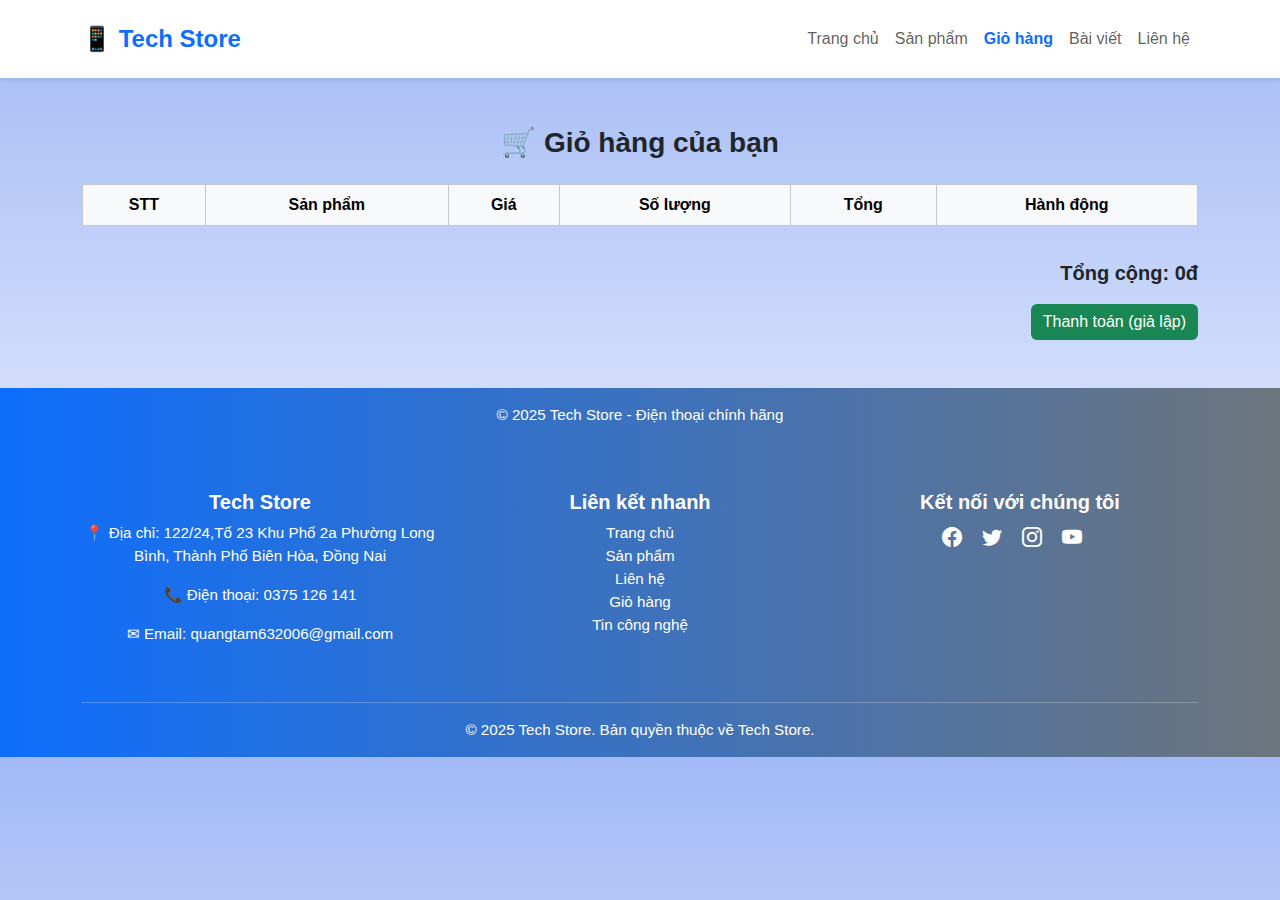
<file: cart.html>
<!DOCTYPE html>
<html lang="vi">
<head>
  <meta charset="UTF-8">
  <title>Tech Store - Giỏ hàng</title>
  <meta name="viewport" content="width=device-width, initial-scale=1">
  <link href="https://cdn.jsdelivr.net/npm/bootstrap@5.3.3/dist/css/bootstrap.min.css" rel="stylesheet">
  <link rel="stylesheet" href="css/style.css">
</head>
<body>

<!-- NAVBAR -->
<nav class="navbar navbar-expand-lg navbar-light bg-white shadow-sm sticky-top">
  <div class="container">
    <a class="navbar-brand text-primary fw-bold fs-4" href="index.html">📱 Tech Store</a>
    <button class="navbar-toggler" type="button" data-bs-toggle="collapse" data-bs-target="#menu">
      <span class="navbar-toggler-icon"></span>
    </button>
    <div class="collapse navbar-collapse" id="menu">
      <ul class="navbar-nav ms-auto">
        <li class="nav-item"><a class="nav-link" href="index.html">Trang chủ</a></li>
        <li class="nav-item"><a class="nav-link" href="products.html">Sản phẩm</a></li>
        <li class="nav-item"><a class="nav-link active" href="cart.html">Giỏ hàng</a></li>
         <li class="nav-item"><a class="nav-link" href="blog.html">Bài viết</a></li>
        <li class="nav-item"><a class="nav-link" href="contact.html">Liên hệ</a></li>
      </ul>
    </div>
  </div>
</nav>

<!-- GIỎ HÀNG -->
<div class="container my-5">
  <h3 class="mb-4 fw-bold text-center">🛒 Giỏ hàng của bạn</h3>
  <div class="table-responsive">
    <table class="table table-bordered text-center align-middle">
      <thead class="table-light">
        <tr>
          <th>STT</th>
          <th>Sản phẩm</th>
          <th>Giá</th>
          <th>Số lượng</th>
          <th>Tổng</th>
          <th>Hành động</th>
        </tr>
      </thead>
      <tbody id="cartBody">
        <!-- Sản phẩm từ LocalStorage sẽ xuất hiện -->
      </tbody>
    </table>
  </div>
  <div class="text-end fw-bold fs-5 mt-3">Tổng cộng: <span id="grandTotal">0đ</span></div>
  <div class="text-end mt-3">
    <button class="btn btn-success" id="checkoutBtn">Thanh toán (giả lập)</button>
  </div>
</div>

<footer class="text-center p-3 bg-white shadow-sm mt-5">
  © 2025 Tech Store - Điện thoại chính hãng
</footer>

<script src="https://cdn.jsdelivr.net/npm/bootstrap@5.3.3/dist/js/bootstrap.bundle.min.js"></script>
<script>
// Lấy giỏ hàng từ LocalStorage
let cart = JSON.parse(localStorage.getItem('cart')) || [];

function renderCart() {
  const tbody = document.getElementById('cartBody');
  tbody.innerHTML = '';
  let grandTotal = 0;
  cart.forEach((item,index)=>{
    const total = item.price*item.qty;
    grandTotal += total;
    const tr = document.createElement('tr');
    tr.innerHTML = `
      <td>${index+1}</td>
      <td>${item.name}</td>
      <td>${item.price.toLocaleString()}đ</td>
      <td><input type="number" min="1" class="form-control quantity" value="${item.qty}" data-index="${index}"></td>
      <td>${total.toLocaleString()}đ</td>
      <td><button class="btn btn-danger btn-sm remove-btn" data-index="${index}">Xóa</button></td>
    `;
    tbody.appendChild(tr);
  });
  document.getElementById('grandTotal').textContent = grandTotal.toLocaleString()+'đ';
  localStorage.setItem('cart', JSON.stringify(cart));
}

// Cập nhật số lượng
document.addEventListener('input', function(e){
  if(e.target.classList.contains('quantity')){
    const index = e.target.dataset.index;
    cart[index].qty = parseInt(e.target.value) || 1;
    renderCart();
  }
});

// Xóa sản phẩm
document.addEventListener('click', function(e){
  if(e.target.classList.contains('remove-btn')){
    const index = e.target.dataset.index;
    cart.splice(index,1);
    renderCart();
  }
});

// Thanh toán giả lập
document.getElementById('checkoutBtn').addEventListener('click',()=>{
  if(cart.length===0) alert('Giỏ hàng trống!');
  else {
    alert('Thanh toán thành công (giả lập)');
    cart=[];
    renderCart();
  }
});

renderCart();
</script>
</body>
</html>
</script>
<footer class="bg-dark text-white pt-5 pb-3">
  <div class="container">
    <div class="row">

      <!-- Thông tin cửa hàng -->
      <div class="col-md-4 mb-4">
        <h5 class="fw-bold">Tech Store</h5>
        <p>📍 Địa chỉ: 122/24,Tổ 23 Khu Phố 2a Phường Long Bình, Thành Phố Biên Hòa, Đồng Nai</p>
        <p>📞 Điện thoại: 0375 126 141</p>
        <p>✉ Email: quangtam632006@gmail.com</p>
      </div>

      <!-- Liên kết nhanh -->
      <div class="col-md-4 mb-4">
        <h5 class="fw-bold">Liên kết nhanh</h5>
        <ul class="list-unstyled">
          <li><a href="index.html" class="text-white text-decoration-none">Trang chủ</a></li>
          <li><a href="products.html" class="text-white text-decoration-none">Sản phẩm</a></li>
          <li><a href="contact.html" class="text-white text-decoration-none">Liên hệ</a></li>
          <li><a href="cart.html" class="text-white text-decoration-none">Giỏ hàng</a></li>
          <li><a href="#news" class="text-white text-decoration-none">Tin công nghệ</a></li>
        </ul>
      </div>

      <!-- Mạng xã hội -->
      <div class="col-md-4 mb-4">
        <h5 class="fw-bold">Kết nối với chúng tôi</h5>
        <a href="#" class="text-white me-3 fs-5"><i class="bi bi-facebook"></i></a>
        <a href="#" class="text-white me-3 fs-5"><i class="bi bi-twitter"></i></a>
        <a href="#" class="text-white me-3 fs-5"><i class="bi bi-instagram"></i></a>
        <a href="#" class="text-white me-3 fs-5"><i class="bi bi-youtube"></i></a>
      </div>

    </div>

    <hr class="border-light">

    <div class="text-center">
      &copy; 2025 Tech Store. Bản quyền thuộc về Tech Store.
    </div>
  </div>
</footer>
<!-- Lưu ý: để icon mạng xã hội hoạt động, cần thêm Bootstrap Icons -->
<link rel="stylesheet" href="https://cdn.jsdelivr.net/npm/bootstrap-icons@1.11.1/font/bootstrap-icons.css">
</file>
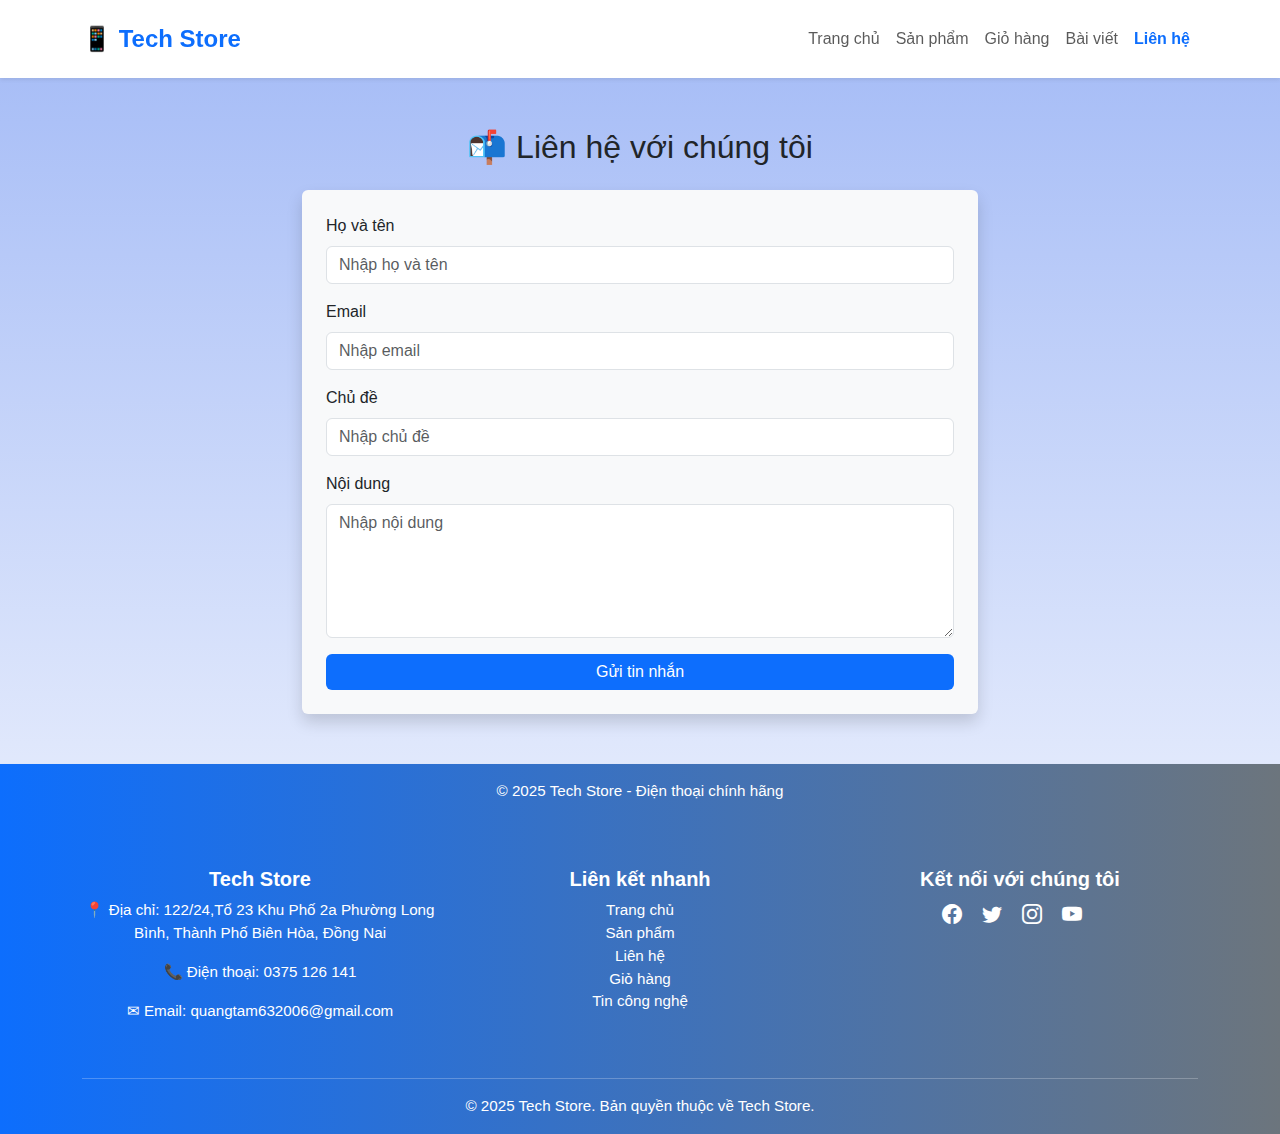
<file: contact.html>
<!DOCTYPE html>
<html lang="vi">
<head>
  <meta charset="UTF-8">
  <meta name="viewport" content="width=device-width, initial-scale=1">
  <title>Tech Store - Liên hệ</title>
  <link href="https://cdn.jsdelivr.net/npm/bootstrap@5.3.3/dist/css/bootstrap.min.css" rel="stylesheet">
  <link rel="stylesheet" href="css/style.css">
  <style>
    .contact-container { max-width: 700px; margin: 50px auto; }
    .success-msg { display: none; }
  </style>
</head>
<body>

<!-- NAVBAR -->
<nav class="navbar navbar-expand-lg navbar-light bg-white shadow-sm sticky-top">
  <div class="container">
    <a class="navbar-brand text-primary fw-bold fs-4" href="index.html">📱 Tech Store</a>
    <button class="navbar-toggler" type="button" data-bs-toggle="collapse" data-bs-target="#menu">
      <span class="navbar-toggler-icon"></span>
    </button>
    <div class="collapse navbar-collapse" id="menu">
      <ul class="navbar-nav ms-auto">
        <li class="nav-item"><a class="nav-link" href="index.html">Trang chủ</a></li>
        <li class="nav-item"><a class="nav-link" href="products.html">Sản phẩm</a></li>
        <li class="nav-item"><a class="nav-link" href="cart.html">Giỏ hàng</a></li>
        <li class="nav-item"><a class="nav-link" href="blog.html">Bài viết</a></li>
        <li class="nav-item"><a class="nav-link active" href="contact.html">Liên hệ</a></li>
      </ul>
    </div>
  </div>
</nav>

<!-- FORM LIÊN HỆ -->
<div class="container contact-container">
  <h2 class="mb-4 text-center">📬 Liên hệ với chúng tôi</h2>

  <div class="alert alert-success success-msg" role="alert">
    ✅ Tin nhắn của bạn đã được gửi thành công!
  </div>

  <form id="contactForm" class="shadow p-4 rounded bg-light">
    <div class="mb-3">
      <label for="name" class="form-label">Họ và tên</label>
      <input type="text" class="form-control" id="name" placeholder="Nhập họ và tên" required>
      <div class="invalid-feedback">Vui lòng nhập họ và tên.</div>
    </div>
    <div class="mb-3">
      <label for="email" class="form-label">Email</label>
      <input type="email" class="form-control" id="email" placeholder="Nhập email" required>
      <div class="invalid-feedback">Vui lòng nhập email hợp lệ.</div>
    </div>
    <div class="mb-3">
      <label for="subject" class="form-label">Chủ đề</label>
      <input type="text" class="form-control" id="subject" placeholder="Nhập chủ đề" required>
      <div class="invalid-feedback">Vui lòng nhập chủ đề.</div>
    </div>
    <div class="mb-3">
      <label for="message" class="form-label">Nội dung</label>
      <textarea class="form-control" id="message" rows="5" placeholder="Nhập nội dung" required></textarea>
      <div class="invalid-feedback">Vui lòng nhập nội dung.</div>
    </div>
    <button type="submit" class="btn btn-primary w-100">Gửi tin nhắn</button>
  </form>
</div>

<footer class="text-center p-3 bg-white shadow-sm mt-5">
  © 2025 Tech Store - Điện thoại chính hãng
</footer>

<script src="https://cdn.jsdelivr.net/npm/bootstrap@5.3.3/dist/js/bootstrap.bundle.min.js"></script>
<script>
const form = document.getElementById('contactForm');
const successMsg = document.querySelector('.success-msg');

form.addEventListener('submit', function(e) {
  e.preventDefault();

  // Kiểm tra hợp lệ form
  if (!form.checkValidity()) {
    form.classList.add('was-validated');
    return;
  }

  // Lấy dữ liệu
  const data = {
    name: form.name.value.trim(),
    email: form.email.value.trim(),
    subject: form.subject.value.trim(),
    message: form.message.value.trim(),
    date: new Date().toLocaleString()
  };

  // Lưu vào localStorage (giả lập gửi server)
  let messages = JSON.parse(localStorage.getItem('techstore_messages') || '[]');
  messages.push(data);
  localStorage.setItem('techstore_messages', JSON.stringify(messages));

  // Hiển thị thông báo thành công
  successMsg.style.display = 'block';
  form.reset();
  form.classList.remove('was-validated');
});
</script>
</body>
</html>
</script>
<footer class="bg-dark text-white pt-5 pb-3">
  <div class="container">
    <div class="row">

      <!-- Thông tin cửa hàng -->
      <div class="col-md-4 mb-4">
        <h5 class="fw-bold">Tech Store</h5>
        <p>📍 Địa chỉ: 122/24,Tổ 23 Khu Phố 2a Phường Long Bình, Thành Phố Biên Hòa, Đồng Nai</p>
        <p>📞 Điện thoại: 0375 126 141</p>
        <p>✉ Email: quangtam632006@gmail.com</p>
      </div>

      <!-- Liên kết nhanh -->
      <div class="col-md-4 mb-4">
        <h5 class="fw-bold">Liên kết nhanh</h5>
        <ul class="list-unstyled">
          <li><a href="index.html" class="text-white text-decoration-none">Trang chủ</a></li>
          <li><a href="products.html" class="text-white text-decoration-none">Sản phẩm</a></li>
          <li><a href="contact.html" class="text-white text-decoration-none">Liên hệ</a></li>
          <li><a href="cart.html" class="text-white text-decoration-none">Giỏ hàng</a></li>
          <li><a href="#news" class="text-white text-decoration-none">Tin công nghệ</a></li>
        </ul>
      </div>

      <!-- Mạng xã hội -->
      <div class="col-md-4 mb-4">
        <h5 class="fw-bold">Kết nối với chúng tôi</h5>
        <a href="#" class="text-white me-3 fs-5"><i class="bi bi-facebook"></i></a>
        <a href="#" class="text-white me-3 fs-5"><i class="bi bi-twitter"></i></a>
        <a href="#" class="text-white me-3 fs-5"><i class="bi bi-instagram"></i></a>
        <a href="#" class="text-white me-3 fs-5"><i class="bi bi-youtube"></i></a>
      </div>

    </div>

    <hr class="border-light">

    <div class="text-center">
      &copy; 2025 Tech Store. Bản quyền thuộc về Tech Store.
    </div>
  </div>
</footer>
<!-- Lưu ý: để icon mạng xã hội hoạt động, cần thêm Bootstrap Icons -->
<link rel="stylesheet" href="https://cdn.jsdelivr.net/npm/bootstrap-icons@1.11.1/font/bootstrap-icons.css">
</file>
<file: css/style.css>
/* ================= BODY / TOÀN BỘ WEB ================= */
body {
  background: linear-gradient(rgba(152, 178, 245, 0.9), rgba(255,255,255,0.9)),
              url('https://png.pngtree.com/thumb_back/fw800/background/20250303/pngtree-a-mobile-phone-with-white-blank-screen-floating-against-blurred-digital-image_17037715.jpg') center/cover no-repeat;
  font-family: 'Segoe UI', Tahoma, Geneva, Verdana, sans-serif;
  margin: 0;
  padding: 0;
}

/* ================= HERO SECTION ================= */
.hero-advanced {
  min-height: 60vh;
  background: linear-gradient(90deg, rgba(13,110,253,0.7), rgba(108,117,125,0.7)),
              url('../images/hero-phone.jpg') center/cover no-repeat;
  color: #fff;
  display: flex;
  align-items: center;
  justify-content: center;
  text-align: center;
  position: relative;
  overflow: hidden;
}

.hero-advanced h1 {
  font-size: 3rem;
  font-weight: 700;
  text-shadow: 2px 2px 10px rgba(0,0,0,0.5);
}

.hero-advanced p {
  font-size: 1.3rem;
  margin-top: 1rem;
  text-shadow: 1px 1px 5px rgba(0,0,0,0.5);
}

.hero-advanced .btn {
  font-weight: 600;
  font-size: 1.1rem;
  padding: 0.75rem 1.5rem;
  transition: all 0.3s;
}

.hero-advanced .btn:hover {
  transform: translateY(-3px);
  box-shadow: 0 8px 20px rgba(0,0,0,0.3);
}

/* ================= PRODUCT CARD ================= */
.product-card {
  border: none;
  border-radius: 1rem;
  overflow: hidden;
  transition: transform 0.3s, box-shadow 0.3s;
  background-color: #fff;
}

.product-card:hover {
  transform: translateY(-8px);
  box-shadow: 0 12px 25px rgba(0,0,0,0.25);
}

.product-card img {
  border-bottom: 1px solid #ddd;
  object-fit: cover;
  height: 300px;
  width: 100%;
  border-radius: 0.5rem 0.5rem 0 0;
}

.product-card h6 {
  font-weight: 600;
  margin-top: 0.5rem;
}

.product-card p {
  font-size: 1rem;
}

.add-to-cart {
  transition: all 0.3s;
}

.add-to-cart:hover {
  transform: translateY(-2px);
  box-shadow: 0 6px 15px rgba(0,0,0,0.2);
}

/* ================= BUTTONS ================= */
.btn-primary {
  background-color: #0d6efd;
  border: none;
}

.btn-primary:hover {
  background-color: #0b5ed7;
}

.btn-warning {
  background-color: #ffc107;
  border: none;
  color: #000;
}

.btn-warning:hover {
  background-color: #e0a800;
  color: #fff;
}

.btn-success {
  background-color: #198754;
  border: none;
}

.btn-success:hover {
  background-color: #146c43;
}

/* ================= NAVBAR ================= */
.navbar {
  padding: 1rem 0;
  background-color: #fff;
  box-shadow: 0 2px 10px rgba(0,0,0,0.05);
}

.nav-link {
  font-weight: 500;
  transition: all 0.3s;
}

.nav-link:hover {
  color: #0d6efd !important;
}

.nav-link.active {
  color: #0d6efd !important;
  font-weight: 600;
}

/* ================= FOOTER ================= */
footer {
  background: linear-gradient(90deg, #0d6efd, #6c757d);
  color: #fff;
  font-size: 0.95rem;
  text-align: center;
  padding: 20px 0;
}

/* ================= CART TABLE ================= */
table th, table td {
  vertical-align: middle !important;
}

input.quantity {
  width: 60px;
  text-align: center;
}
/* ================= FLASH SALE ANIMATION ================= */
.flash-sale-box {
  background: linear-gradient(270deg, #ff0000, #ff9900, #ff0000);
  background-size: 400% 400%;
  color: #fff;
  text-align: center;
  padding: 2.5rem 1.5rem;
  border-radius: 1.5rem;
  box-shadow: 0 10px 30px rgba(0,0,0,0.25);
  animation: gradientMove 6s ease infinite, pulse 1.5s infinite;
}

/* Chuyển động nền */
@keyframes gradientMove {
  0% {background-position: 0% 50%;}
  50% {background-position: 100% 50%;}
  100% {background-position: 0% 50%;}
}

/* Hiệu ứng phồng */
@keyframes pulse {
  0% {transform: scale(1);}
  50% {transform: scale(1.03);}
  100% {transform: scale(1);}
}

/* Tiêu đề nhấp nháy */
.flash-sale-box h3 {
  font-size: 2.2rem;
  font-weight: 900;
  letter-spacing: 2px;
  animation: blink 1s infinite;
}

@keyframes blink {
  0%, 100% {opacity: 1;}
  50% {opacity: 0.6;}
}

/* ================= KÍCH THƯỚC ẢNH ĐIỆN THOẠI ================= */
.flash-sale-box .product-card img {
  width: 240px;        /* ✅ CHỈNH KÍCH THƯỚC ẢNH TẠI ĐÂY */
  height: 260px;
  object-fit: contain;
  margin: 15px auto;
  transition: transform 0.3s ease;
}

/* Hiệu ứng hover ảnh */
.flash-sale-box .product-card img:hover {
  transform: scale(1.1);
}


/* ================= BRAND SECTION ================= */
.brand-section {
  padding: 2rem 0;
  display: flex;
  justify-content: space-around;
  align-items: center;
  flex-wrap: wrap;
  background-color: rgba(245,245,245,0.8);
}

.brand-logo {
  transition: transform 0.3s, box-shadow 0.3s;
  padding: 1rem;
  border-radius: 0.5rem;
  background-color: #fff;
  margin: 0.5rem;
}

.brand-logo:hover {
  transform: translateY(-5px);
  box-shadow: 0 10px 25px rgba(0,0,0,0.2);
}

/* ================= BLOG / NEWS ================= */
.blog-section {
  padding: 2rem 0;
}

.blog-card {
  border: none;
  border-radius: 1rem;
  overflow: hidden;
  transition: transform 0.3s, box-shadow 0.3s;
  margin-bottom: 1.5rem;
  background-color: #fff;
}

.blog-card:hover {
  transform: translateY(-6px);
  box-shadow: 0 12px 25px rgba(0,0,0,0.15);
}

.blog-card img {
  border-radius: 0.5rem 0.5rem 0 0;
  width: 100%;
  height: 200px;
  object-fit: cover;
}

.blog-card h6 {
  margin: 0.5rem 0;
}

/* ================= FAQ ================= */
.faq-section {
  padding: 2rem 0;
}

.accordion-button {
  background-color: #f8f9fa;
  color: #0d6efd;
  font-weight: 500;
  transition: all 0.3s;
}

.accordion-button:not(.collapsed) {
  background-color: #0d6efd;
  color: #fff;
  font-weight: 600;
}

.accordion-body {
  background-color: #f1f1f1;
}
/* =======================
   BLOG / BÀI VIẾT
======================= */
.blog-card {
  border: 1px solid #ddd;
  border-radius: 12px;
  overflow: hidden;
  transition: transform 0.2s, box-shadow 0.2s;
  cursor: pointer;
  background-color: #fff;
  display: flex;
  flex-direction: column;
  height: 100%;
}
.blog-card:hover {
  transform: translateY(-5px);
  box-shadow: 0 8px 20px rgba(0,0,0,0.15);
}
/* ================= KÍCH THƯỚC ẢNH BÀI VIẾT ================= */
.blog-card img {
  width: 200px;          /* chiều rộng cố định */
  height: 200px;         /* chiều cao cố định */
  object-fit: contain;   /* giữ tỉ lệ ảnh, không cắt */
  display: block;
  margin: 15px auto;     /* căn giữa ảnh */
  transition: transform 0.3s ease; /* hover hiệu ứng nhẹ */
}

.blog-card:hover img {
  transform: scale(1.05); /* phóng ảnh khi hover */
}

.blog-card .blog-title {
  font-weight: 600;
  margin: 0.5rem 0;
  color: #0d6efd;
  font-size: 1.1rem;
}
.blog-card .blog-snippet {
  font-size: 0.95rem;
  color: #555;
  flex-grow: 1;
  margin-bottom: 1rem;
}
.blog-section {
  padding: 50px 0;
  background-color: #f8f9fa;
}

/* =======================
   CONTACT / LIÊN HỆ
======================= */
.contact-section {
  padding: 50px 0;
  background-color: #fff;
}
.contact-section h3 {
  text-align: center;
  margin-bottom: 2rem;
  font-weight: 700;
  color: #0d6efd;
}
.contact-form {
  max-width: 700px;
  margin: 0 auto;
  background-color: #f8f9fa;
  padding: 35px 30px; /* tăng padding cho đẹp hơn */
  border-radius: 15px;
  box-shadow: 0 8px 25px rgba(0,0,0,0.1);
}
.contact-form .form-control {
  border-radius: 10px; /* bo góc vừa phải */
  margin-bottom: 15px;
  padding: 12px 15px; /* padding lớn hơn */
  font-size: 0.95rem;
}
.contact-form .btn-submit {
  background-color: #0d6efd;
  color: #fff;
  font-weight: 600;
  border-radius: 10px;
  padding: 12px 20px;
  transition: background 0.3s, transform 0.2s;
}
.contact-form .btn-submit:hover {
  background-color: #0b5ed7;
  transform: translateY(-2px);
}

/* ================= RESPONSIVE ================= */
@media (max-width: 768px) {
  .hero-advanced h1 {
    font-size: 2rem;
  }
  .hero-advanced p {
    font-size: 1rem;
  }
  .product-card img {
    height: 180px;
  }
  .blog-card img {
    height: 150px;
  }
}

@media (max-width: 576px) {
  .hero-advanced h1 {
    font-size: 1.5rem;
  }
  .hero-advanced p {
    font-size: 0.9rem;
  }
  .product-card img {
    height: 150px;
  }
  .blog-card img {
    height: 120px;
  }
}
@media (max-width: 768px) {
  .blog-card img {
    height: 100px; /* giảm chiều cao trên điện thoại */
  }
  .contact-form {
    padding: 25px 20px;
  }
}
</file>
